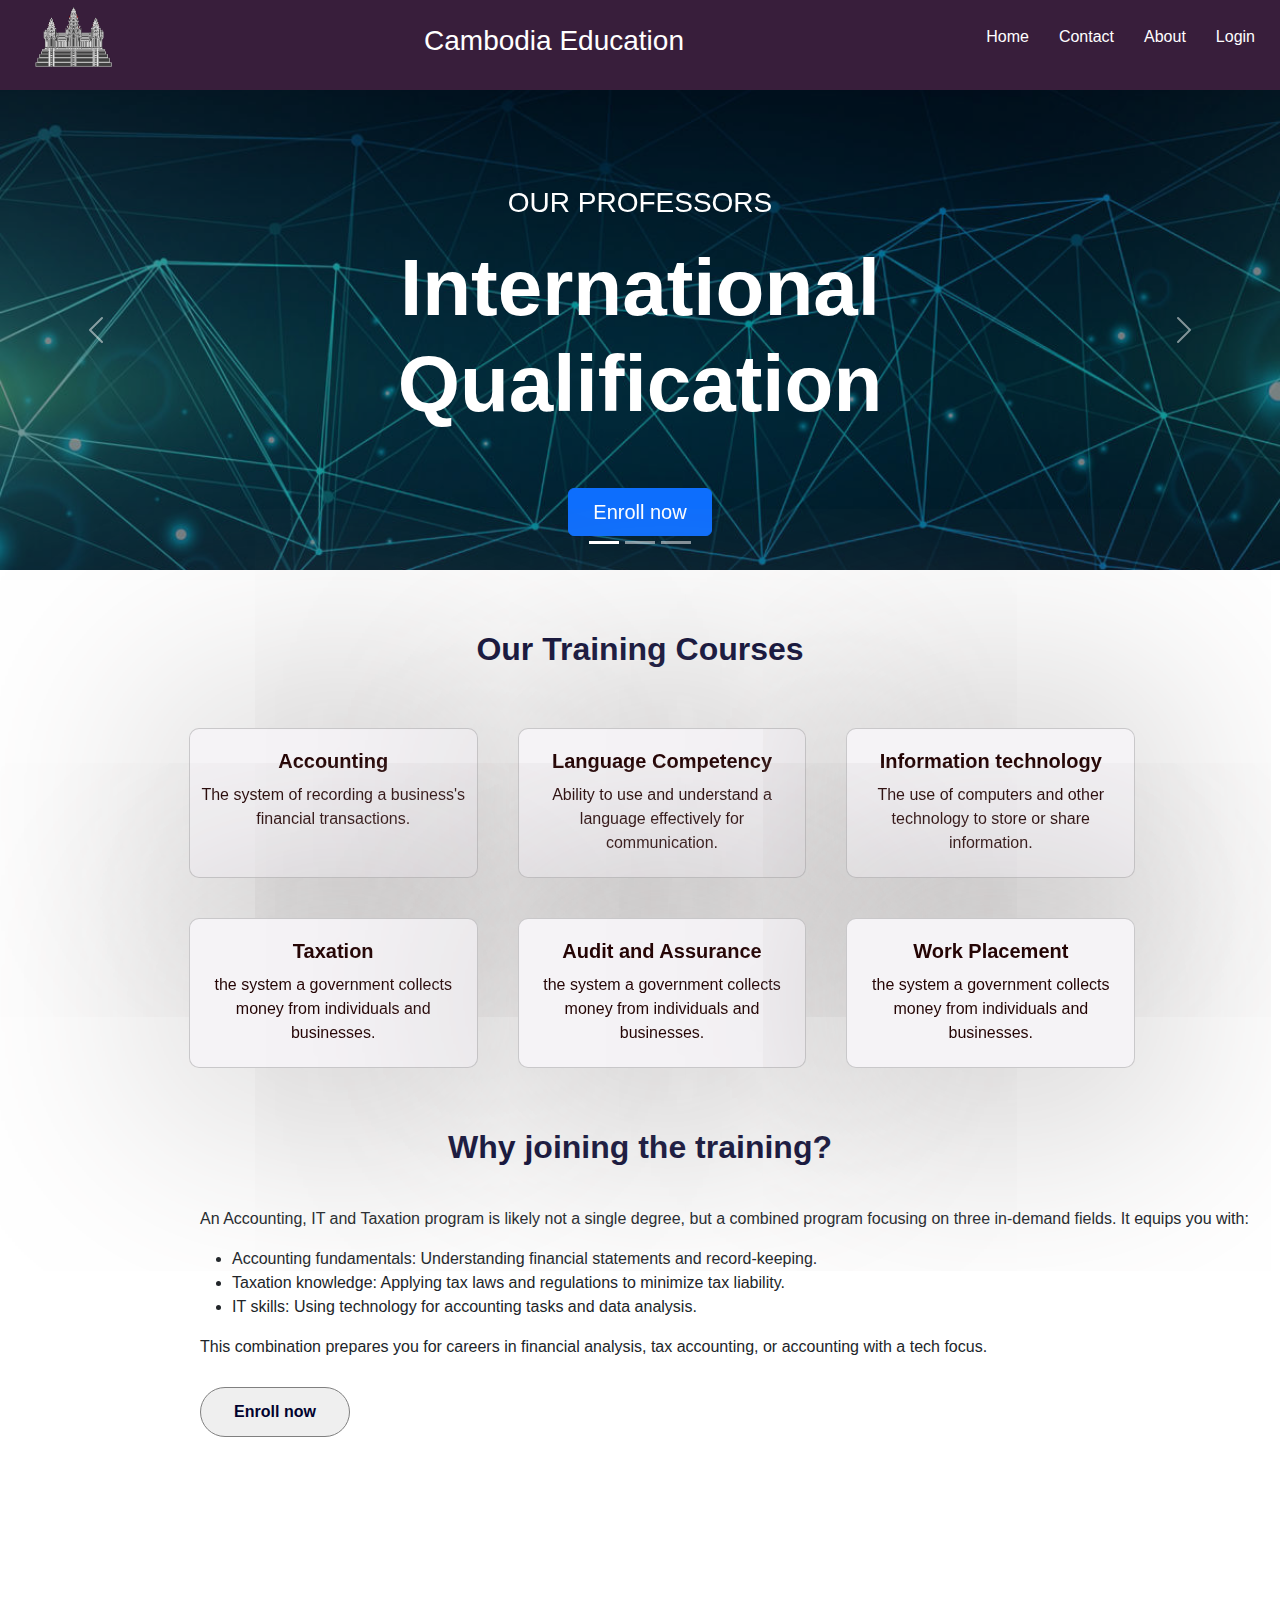
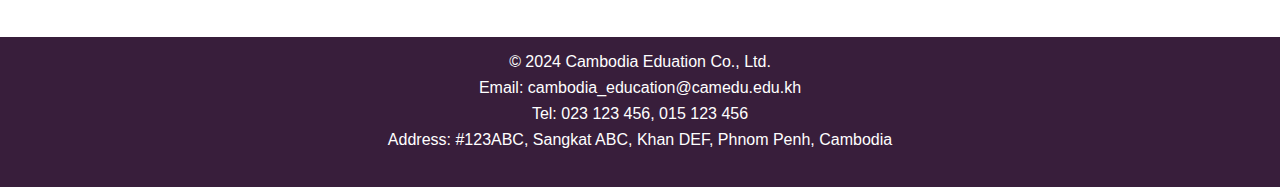
<file: index.html>
<!DOCTYPE html>
<html lang="en">
<head>
    <meta charset="UTF-8">
    <meta name="viewport" content="width=device-width, initial-scale=1.0">
    <title>Management</title>
    <link rel="icon" type="image/x-icon" href="/Logo 1.png">
    <link rel="stylesheet" href="/bootstrap-5.3.3-dist/bootstrap-5.3.3-dist/css/bootstrap.min.css">
    <link rel="stylesheet" href="/CSS/style.css">
    <script src="https://cdn.jsdelivr.net/npm/bootstrap@5.3.3/dist/js/bootstrap.bundle.min.js" integrity="sha384-YvpcrYf0tY3lHB60NNkmXc5s9fDVZLESaAA55NDzOxhy9GkcIdslK1eN7N6jIeHz" crossorigin="anonymous"></script>
    <link rel="stylesheet" href="https://fonts.googleapis.com/css2?family=Material+Symbols+Outlined:opsz,wght,FILL,GRAD@20..48,100..700,0..1,-50..200" />
</head>
<body>
    <nav>
        <p><a href="/index.html">
            <img src="Logo 1.png" alt="index.html"></a></p>  
        <h3>
            Cambodia Education
        </h3> 
        <ul class="nav-right">
            <li class="nav-item">
                <a href="" class="nav-link">Home</a>
            </li>
            <li class="nav-item">
                <a href="/Pages/contact.html" class="nav-link">Contact</a>
            </li>
            <li class="nav-item">
                <a href="/Pages/about.html" class="nav-link" target="_blank">About</a>
            </li>
            <li class="nav-item">
                <a href="/Pages/login.html" class="nav-link">Login</a>
            </li>
        </ul>
    </nav>

    <div id="hero-carousel" class="carousel slide" data-bs-ride="carousel">
      <div class="carousel-indicators">
        <button type="button" data-bs-target="#hero-carousel" data-bs-slide-to="0" class="active" aria-current="true" aria-label="Slide 1"></button>
        <button type="button" data-bs-target="#hero-carousel" data-bs-slide-to="1" aria-label="Slide 2"></button>
        <button type="button" data-bs-target="#hero-carousel" data-bs-slide-to="2" aria-label="Slide 3"></button>
      </div>
  
      <div class="carousel-inner">
        <div class="carousel-item active c-item">
          <img src="/Virtual Library Background.II (1).jpg" class="d-block w-100 c-img" alt="Slide 1">
          <div class="carousel-caption top-0 mt-4">
            <p class="mt-5 fs-3 text-uppercase">Our professors</p>
            <h1 class="display-1 fw-bolder text-capitalize">International Qualification</h1>
            <button class="btn btn-primary px-4 py-2 fs-5 mt-5">Enroll now</button>
          </div>
        </div>
        <div class="carousel-item c-item">
          <img src="/Pic3.jpg" class="d-block w-100 c-img" alt="Slide 2">
          <div class="carousel-caption top-0 mt-4">
            <p class="text-uppercase fs-3 mt-5">Facilities</p>
            <p class="display-1 fw-bolder text-capitalize">High technology</p>
            <button class="btn btn-primary px-4 py-2 fs-5 mt-5" data-bs-toggle="modal"
              data-bs-target="#booking-modal">About us</button>
          </div>
        </div>
        <div class="carousel-item c-item">
          <img src="/Pic4.jpg" class="d-block w-100 c-img" alt="Slide 3">
          <div class="carousel-caption top-0 mt-4">
            <p class="text-uppercase fs-3 mt-5">expertise</p>
            <p class="display-1 fw-bolder text-capitalize">Professionalism</p>
            <button class="btn btn-primary px-4 py-2 fs-5 mt-5" data-bs-toggle="modal"
              data-bs-target="#booking-modal">Login</button>
          </div>
        </div>
      </div>
      <button class="carousel-control-prev" type="button" data-bs-target="#hero-carousel" data-bs-slide="prev">
        <span class="carousel-control-prev-icon" aria-hidden="true"></span>
        <span class="visually-hidden">Previous</span>
      </button>
      <button class="carousel-control-next" type="button" data-bs-target="#hero-carousel" data-bs-slide="next">
        <span class="carousel-control-next-icon" aria-hidden="true"></span>
        <span class="visually-hidden">Next</span>
      </button>
    </div>

    <h2 class="section1">Our Training Courses</h2>

    <section class="grid">
        <div class="grid">
            <div class="card">
                <h5>Accounting</h5>
                <p>The system of recording a business's financial transactions.</p>
            </div>
            <div class="card">
                <h5>Language Competency</h5>
                <p>Ability to use and understand a language effectively for communication.</p>
            </div>
            <div class="card">
                <h5>Information technology</h5>
                <p>The use of computers and other technology to store or share information.</p>
            </div>
            <div class="card">
                <h5>Taxation</h5>
                <p>the system a government collects money from individuals and businesses.</p>
            </div>
            <div class="card">
              <h5>Audit and Assurance</h5>
              <p>the system a government collects money from individuals and businesses.</p>
          </div>
          <div class="card">
            <h5>Work Placement</h5>
            <p>the system a government collects money from individuals and businesses.</p>
        </div>
        </div>
    </section>
    <h2 class="section1">Why joining the training?</h2>
    <div class="content1">
      <p>An Accounting, IT and Taxation program is likely not a single degree, but a combined program focusing on three in-demand fields. It equips you with:</p>
      <ul>
        <li>Accounting fundamentals: Understanding financial statements and record-keeping.</li>
        <li>Taxation knowledge: Applying tax laws and regulations to minimize tax liability.</li>
        <li>IT skills: Using technology for accounting tasks and data analysis.</li>
      </ul>
      <p>This combination prepares you for careers in financial analysis, tax accounting, or accounting with a tech focus.</p>
      <button>Enroll now</button>
  </div>
  <footer>
    <div class="footer-item">
      <p>&copy; 2024 Cambodia Eduation Co., Ltd.</p>
      <p>Email: cambodia_education@camedu.edu.kh</p>
      <p>Tel: 023 123 456, 015 123 456</p>
      <p>Address: #123ABC, Sangkat ABC, Khan DEF, Phnom Penh, Cambodia</p>
    </div>
  </footer>

</body>
</html>
</file>
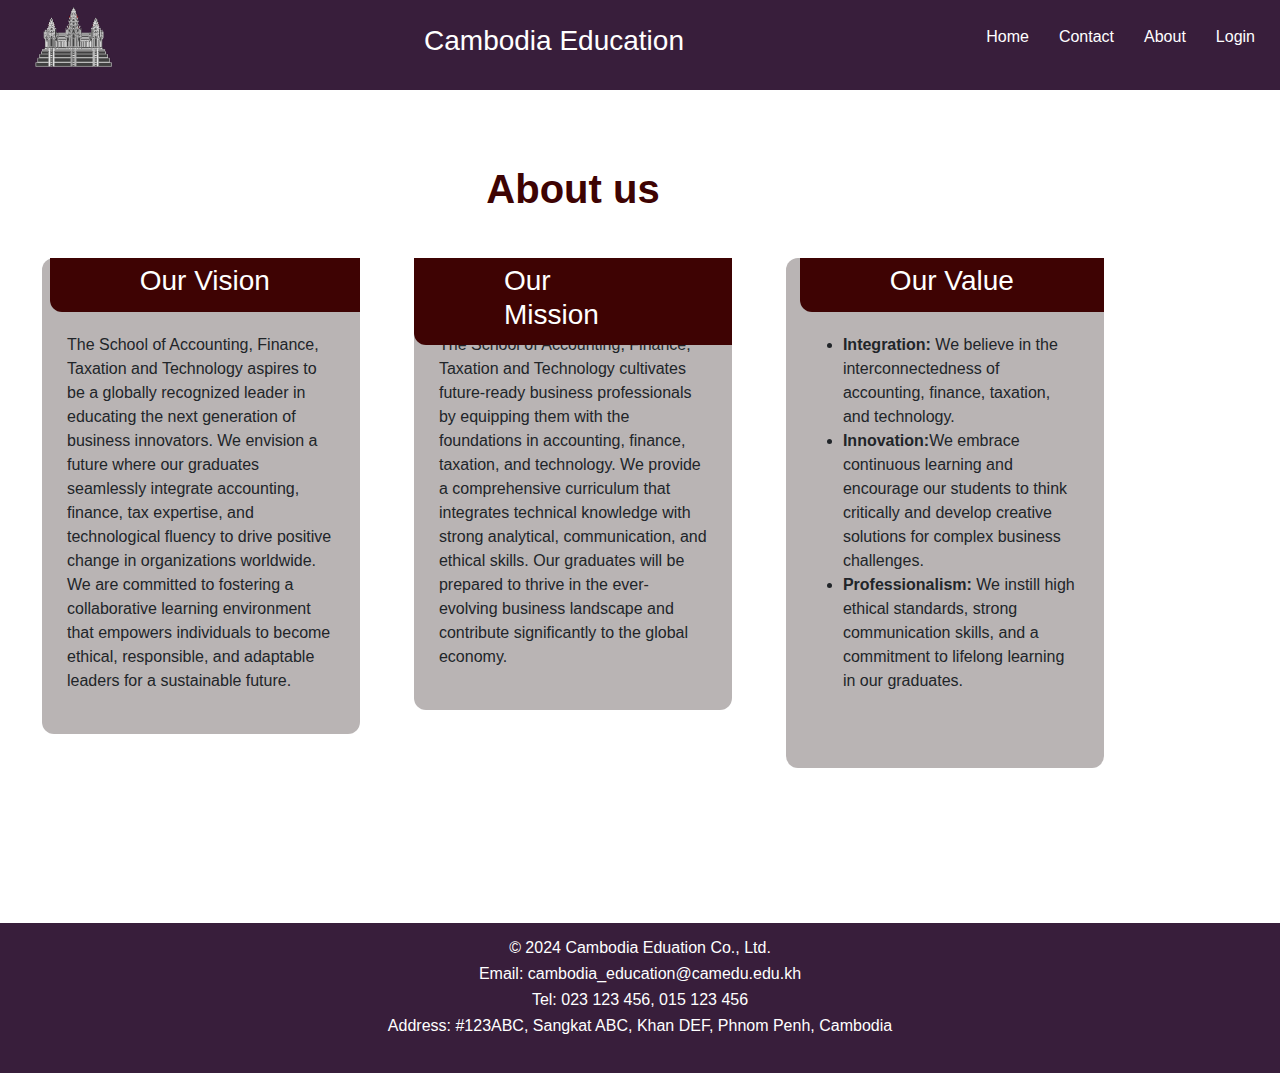
<file: Pages/about.html>
<!doctype html>
<html lang="en">
  <head>
    <meta charset="utf-8">
    <meta name="viewport" content="width=device-width, initial-scale=1">
    <title>About</title>
    <link href="https://cdn.jsdelivr.net/npm/bootstrap@5.3.3/dist/css/bootstrap.min.css" rel="stylesheet" integrity="sha384-QWTKZyjpPEjISv5WaRU9OFeRpok6YctnYmDr5pNlyT2bRjXh0JMhjY6hW+ALEwIH" crossorigin="anonymous">
    <link rel="icon" type="image/x-icon" href="/Logo 1.png">
</head>
<style>
  *{
    box-sizing: border-box;
    margin:0;
    padding:0;
  }
  
  body{
    font-family: 'Lato', sans-serif;  
  }
  
  .row{
    width: 100%;
  }
  
  .menu-title{
    text-align: center;
    margin-bottom: 30px;
  }
  
  .container{
   position: relative;
   top:60px;
   margin: 15px; 
  }
  
  .item{
    position: relative;
    top: 0;
    background-color:#b9b4b4;
    margin: 15px;
    padding: 25px;
    border-radius: 12px;
  }
  
  .item p{
    margin-top: 50px;
    text-align: left;
    font-size:100%;
  }

  .menu-title{
    font-weight: bold;
    color:#3e0303 ;
  }

  .item-title{
    position: absolute;
    top:0;
    right: 0px;
    padding: 6px 90px;
    border-bottom-left-radius: 12px;
  }
  
  #title-one {
    background-color: #3e0303;
  } 
  
  #title-two{
    background-color: #3e0303;
  }
  
  #title-three{
    background-color: #3e0303;
  }
  
  /* Simple Responsive Framework. */
  /*------ Desktop ------*/
  @media (min-width: 992px){
    .col-lg-1, .col-lg-2, .col-lg-3, .col-lg-4, .col-lg-5, .col-lg-6, .col-lg-7, .col-lg-8, .col-lg-9, .col-lg-10, .col-lg-11, .col-lg-12 {
      float: left;  
    }
    .col-lg-1 {
      width: 8.33%;
    }
    .col-lg-2 {
      width: 16.66%;
    }
    .col-lg-3 {
      width: 25%;
    }
    .col-lg-4 {
      width: 33.33%;
    }
    .col-lg-5 {
      width: 41.66%;
    }
    .col-lg-6 {
      width: 50%;
    }
    .col-lg-7 {
      width: 58.33%;
    }
    .col-lg-8 {
      width: 66.66%;
    }
    .col-lg-9 {
      width: 74.99%;
    }
    .col-lg-10 {
      width: 83.33%;
    }
    .col-lg-11 {
      width: 91.66%;
    }
    .col-lg-12 {
      width: 100%;
    }
  
  }
  
  
  /*------ Tablet ------*/
  @media (min-width: 768px) and (max-width: 991px){
    .col-lg-4 {
      width: 50%;
      float: left;
    }
    .col-lg-tablet{
     width: 100%;
     float: left;
   }
  }


  nav, .nav-right, .nav-item{
    display: flex;
    justify-content: space-between;
    align-items: center;
    background: rgb(56, 30, 59);
}


nav, h3{
    color: white;

}
.nav-right{
    color: white;
    list-style-type: none;
    padding: 10px;
}

.nav-link{  
   padding: 15px;

}
.nav-link:hover{
    border-bottom: 2px solid white;
}

nav img{
    height: 60px;
    padding-left: 35px;
    padding-right: 35px;

}


  
  
  /*------ Mobile ------*/
  @media (max-width: 767px){
    .col-lg-4{
      width: 100%;
      float: left;
    }
  }

  footer{
  margin-top: 200px;
  padding: 20px;
  left: 0;
  bottom: 0;
  width: 100%;
  height: 150px;
  background-color: rgb(56, 30, 59);
  color: white;
  text-align: center;
  line-height: 10px;
}


</style>
<body>
  <nav>
    <p><a href="/index.html">
        <img src="/Logo 1.png" alt="index.html"></a></p>  
    <h3>
        Cambodia Education
    </h3> 
    <ul class="nav-right">
        <li class="nav-item">
            <a href="/index.html" class="nav-link">Home</a>
        </li>
        <li class="nav-item">
            <a href="contact.html" class="nav-link">Contact</a>
        </li>
        <li class="nav-item">
            <a href="/Pages/about.html" class="nav-link" target="_blank">About</a>
        </li>
        <li class="nav-item">
            <a href="login.html" class="nav-link">Login</a>
        </li>
    </ul>
</nav>


    <div class="container">
        <div class="row">
    
        <h1 class="menu-title">About us</h1>
          <div class="col-lg-4">
            <div class="item">
              <div class="item-title" id="title-one">
                <h3>Our Vision</h3>
              </div>
              <p>
                The School of Accounting, Finance, Taxation and Technology aspires to be a globally recognized leader in  educating the  next generation of business innovators. We envision a future where our graduates  seamlessly integrate  accounting, finance, tax expertise, and technological fluency to drive positive change in  organizations  worldwide. We are committed to fostering a collaborative learning environment that empowers  individuals  to become ethical, responsible, and adaptable leaders for a sustainable future.
              </p>
            </div>
          </div>
          <div class="col-lg-4">
            <div class="item">
             <div class="item-title" id="title-two">
              <h3>Our Mission</h3>
            </div>
            <p>The School of Accounting, Finance, Taxation and Technology cultivates future-ready business professionals by equipping them with the  foundations in accounting, finance, taxation, and technology. We provide a comprehensive curriculum that integrates technical knowledge with strong analytical, communication, and ethical  skills. Our graduates will be prepared to thrive in the ever-evolving business landscape and contribute  significantly to the global economy.</p>
          </div>
        </div>
        <div class="col-lg-4 col-lg-tablet">
          <div class="item">
           <div class="item-title" id="title-three">
            <h3>Our Value</h3>
          </div>
          <p>
            <ul>
              <li><b>Integration:</b> We believe in the interconnectedness of accounting, finance, taxation, and technology.</li>
              <li><b>Innovation:</b>We embrace continuous learning and encourage our students to think critically and develop creative solutions for complex business challenges.</li>
              <li><b>Professionalism:</b> We instill high ethical standards, strong communication skills, and a commitment to lifelong learning in our graduates.</li>
            </ul>
          </p>
        </div>
      </div>
    
    </div>
    </div>
  <footer>
    <div class="footer-item">
      <p>&copy; 2024 Cambodia Eduation Co., Ltd.</p>
      <p>Email: cambodia_education@camedu.edu.kh</p>
      <p>Tel: 023 123 456, 015 123 456</p>
      <p>Address: #123ABC, Sangkat ABC, Khan DEF, Phnom Penh, Cambodia</p>
    </div>
  </footer>
    
</body>
</html>    
</body>
</html>
</file>
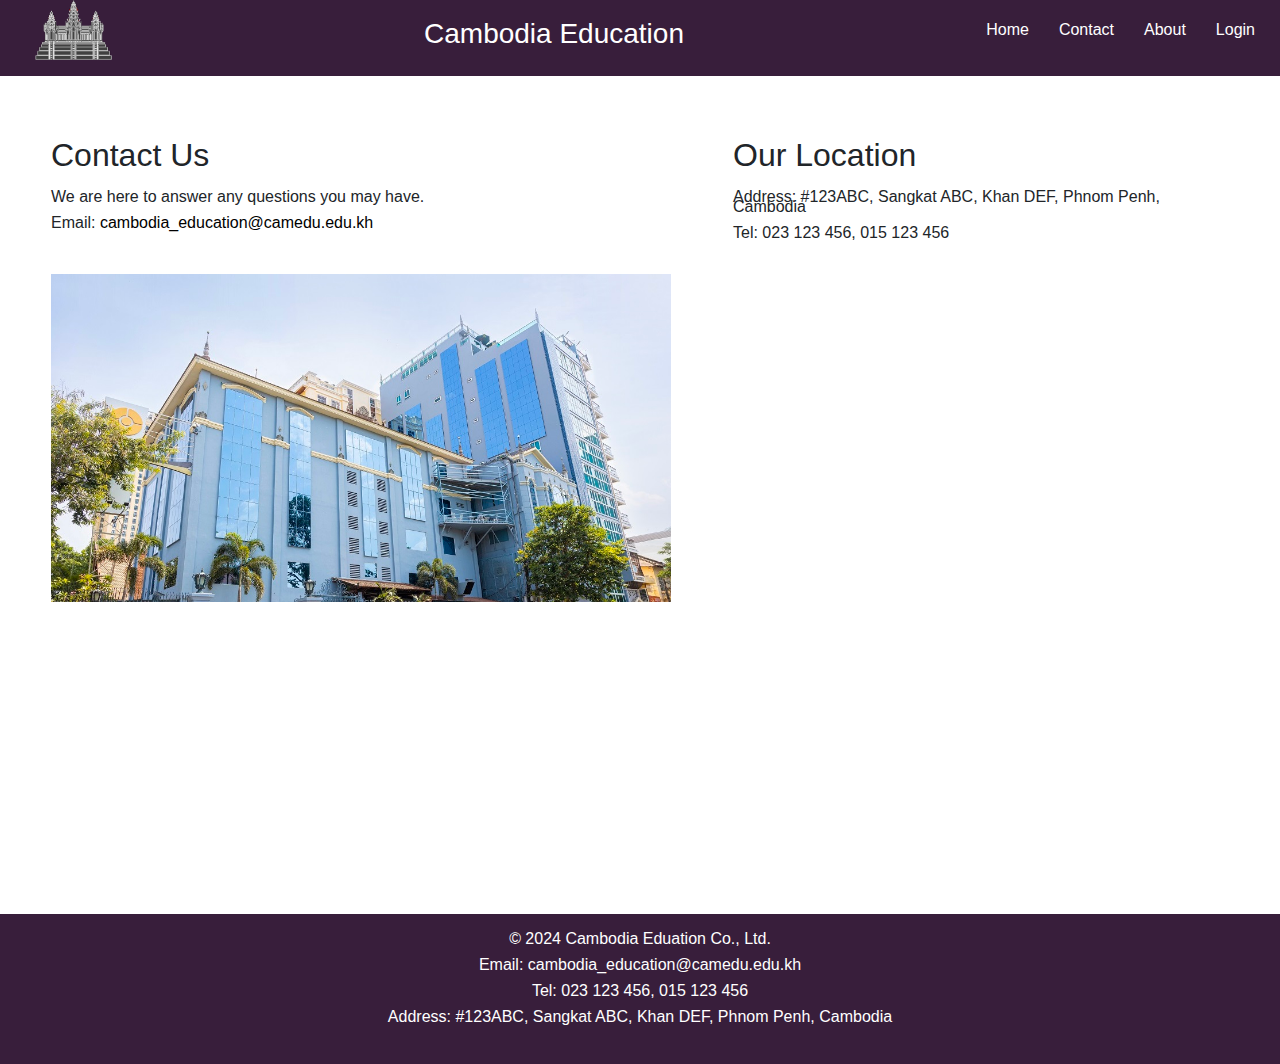
<file: Pages/contact.html>
<!doctype html>
<html lang="en">
  <head>
    <meta charset="utf-8">
    <meta name="viewport" content="width=device-width, initial-scale=1">
    <title>Contact</title>
    <link href="https://cdn.jsdelivr.net/npm/bootstrap@5.3.3/dist/css/bootstrap.min.css" rel="stylesheet" integrity="sha384-QWTKZyjpPEjISv5WaRU9OFeRpok6YctnYmDr5pNlyT2bRjXh0JMhjY6hW+ALEwIH" crossorigin="anonymous">
    <link rel="icon" type="image/x-icon" href="/Logo 1.png">
</head>
<style>
  *{
    box-sizing: border-box;
    margin:0;
    padding:0;
  }
  
  body{
    font-family: 'Lato', sans-serif;  
  }
  
  .row{
    width: 100%;
  }
  
  .menu-title{
    text-align: center;
    margin-bottom: 30px;
  }
  
  .container{
   position: relative;
   top:60px;
   margin: 15px; 
  }
  
  .item{
    position: relative;
    top: 0;
    background-color:#b9b4b4;
    margin: 15px;
    padding: 25px;
    border-radius: 12px;
  }
  
  .item p{
    margin-top: 50px;
    text-align: left;
    font-size:100%;
  }

  .menu-title{
    font-weight: bold;
    color:#3e0303 ;
  }

  .item-title{
    position: absolute;
    top:0;
    right: 0px;
    padding: 6px 90px;
    border-bottom-left-radius: 12px;
  }
  
  #title-one {
    background-color: #3e0303;
  } 
  
  #title-two{
    background-color: #3e0303;
  }
  
  #title-three{
    background-color: #3e0303;
  }
  
  /* Simple Responsive Framework. */
  /*------ Desktop ------*/
  @media (min-width: 992px){
    .col-lg-1, .col-lg-2, .col-lg-3, .col-lg-4, .col-lg-5, .col-lg-6, .col-lg-7, .col-lg-8, .col-lg-9, .col-lg-10, .col-lg-11, .col-lg-12 {
      float: left;  
    }
    .col-lg-1 {
      width: 8.33%;
    }
    .col-lg-2 {
      width: 16.66%;
    }
    .col-lg-3 {
      width: 25%;
    }
    .col-lg-4 {
      width: 33.33%;
    }
    .col-lg-5 {
      width: 41.66%;
    }
    .col-lg-6 {
      width: 50%;
    }
    .col-lg-7 {
      width: 58.33%;
    }
    .col-lg-8 {
      width: 66.66%;
    }
    .col-lg-9 {
      width: 74.99%;
    }
    .col-lg-10 {
      width: 83.33%;
    }
    .col-lg-11 {
      width: 91.66%;
    }
    .col-lg-12 {
      width: 100%;
    }
  
  }
  
  
  /*------ Tablet ------*/
  @media (min-width: 768px) and (max-width: 991px){
    .col-lg-4 {
      width: 50%;
      float: left;
    }
    .col-lg-tablet{
     width: 100%;
     float: left;
   }
  }


  nav, .nav-right, .nav-item{
    display: flex;
    justify-content: space-between;
    align-items: center;
    background: rgb(56, 30, 59);
}


nav, h3{
    color: white;

}
.nav-right{
    color: white;
    list-style-type: none;
    padding: 10px;
}

.nav-link{  
   padding: 15px;

}
.nav-link:hover{
    border-bottom: 2px solid white;
}

nav img{
    height: 60px;
    padding-left: 35px;
    padding-right: 35px;

}

body {
  font-family: Arial, sans-serif;
  margin: 0;
  padding: 0;
  line-height: 10px;
}

header {
  padding: 20px;
  text-align: center;
}


main {
  display: flex;
  flex-wrap: wrap;
  justify-content: space-around;
  padding: 20px;
}

.contact-info,
.map {
    width: 40%; /* Make sections stack on small screens */
    
}

.contact-info img {
  width: 100%;
  margin-bottom: 20px;
  margin-top: 20px;
}

.map iframe {
  width: 100%;
  margin-bottom: 20px;
  margin-top: 20px;
}

footer {
  background-color: #f0f0f0;
  text-align: center;
  padding: 10px;
}

a {
  color: #000;
  text-decoration: none;
}


@media only screen and (max-width: 768px) {
  h1 {
    font-size: 1.5em;
  }
}
.contact-info, img .pic1{
    height: 28%;
    width: 50%;
}
footer{
  margin-top: 200px;
  padding: 20px;
  left: 0;
  bottom: 0;
  width: 100%;
  height: 150px;
  background: rgb(56, 30, 59);
  color: white;
  text-align: center;
  line-height: 10px;
}

</style>

<body>
  <nav>
    <p><a href="/index.html">
        <img src="/Logo 1.png" alt="index.html"></a></p>  
    <h3>
        Cambodia Education
    </h3> 
    <ul class="nav-right">
        <li class="nav-item">
            <a href="/index.html" class="nav-link">Home</a>
        </li>
        <li class="nav-item">
            <a href="contact.html" class="nav-link">Contact</a>
        </li>
        <li class="nav-item">
            <a href="/Pages/about.html" class="nav-link" target="_blank">About</a>
        </li>
        <li class="nav-item">
            <a href="login.html" class="nav-link">Login</a>
        </li>
    </ul>
</nav>
<header>
    
  </header>

  <main>
    <section class="contact-info">
        <h2>Contact Us</h2><br>
      <p>We are here to answer any questions you may have.</p>
      <p>Email: <a href="#">cambodia_education@camedu.edu.kh</a></p> <br>
      <img class="pic1" src="/CamEd Building Updated-E.jpg" alt="School Image">
    </section>
    <section class="map">
        <h2>Our Location</h2><br>
        <p>Address: #123ABC, Sangkat ABC, Khan DEF, Phnom Penh, Cambodia</p>
        <p>Tel: 023 123 456, 015 123 456</p><br>
      <iframe src="https://www.google.com/maps/embed?pb=!1m18!1m12!1m3!1d15634.780747486471!2d104.89878501738282!3d11.57369535094108!2m3!1f0!2f0!3f0!3m2!1i1024!2i768!4f13.1!3m3!1m2!1s0x3109514442da53f3%3A0x101b66669f6fb459!2sCamEd%20Business%20School!5e0!3m2!1sen!2skh!4v1713967943188!5m2!1sen!2skh"style="border:0;" allowfullscreen="" loading="lazy" referrerpolicy="no-referrer-when-downgrade"" width="100%" height="390" style="border:0;" allowfullscreen="" aria-hidden="false" tabindex="0"></iframe>
      
    </section>
  </main>

  <footer>
    <div class="footer-item">
      <p>&copy; 2024 Cambodia Eduation Co., Ltd.</p>
      <p>Email: cambodia_education@camedu.edu.kh</p>
      <p>Tel: 023 123 456, 015 123 456</p>
      <p>Address: #123ABC, Sangkat ABC, Khan DEF, Phnom Penh, Cambodia</p>
    </div>
  </footer>
  
    
</body>
</html>    
</body>
</html>
</file>
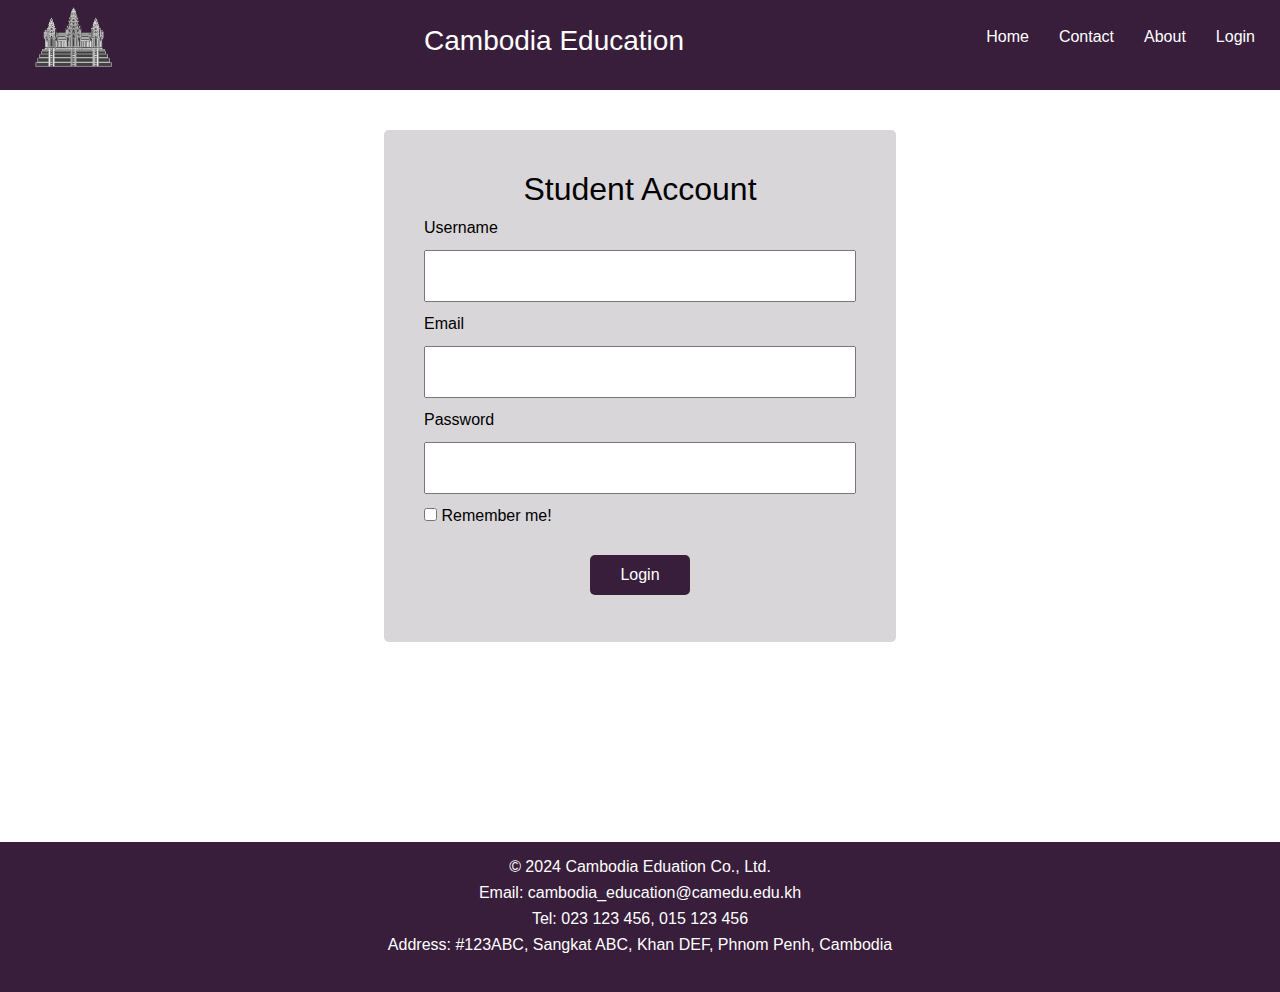
<file: Pages/login.html>
<!DOCTYPE html>
<html lang="en">
<head>
    <meta charset="UTF-8">
    <meta name="viewport" content="width=device-width, initial-scale=1.0">
    <title>Login</title>
    <link rel="icon" type="image/x-icon" href="/Logo 1.png">
    <link rel="stylesheet" href="/bootstrap-5.3.3-dist/bootstrap-5.3.3-dist/css/bootstrap.min.css">
    <link rel="stylesheet" href="/CSS/style.css">
    <script src="https://cdn.jsdelivr.net/npm/bootstrap@5.3.3/dist/js/bootstrap.bundle.min.js" integrity="sha384-YvpcrYf0tY3lHB60NNkmXc5s9fDVZLESaAA55NDzOxhy9GkcIdslK1eN7N6jIeHz" crossorigin="anonymous"></script>
    <link rel="stylesheet" href="https://fonts.googleapis.com/css2?family=Material+Symbols+Outlined:opsz,wght,FILL,GRAD@20..48,100..700,0..1,-50..200" />
    <style>
        *{
    padding: 0px;
    margin: 0px;
    box-sizing: border-box;
}


nav, .nav-right, .nav-item{
    display: flex;
    justify-content: space-between;
    align-items: center;
    background: rgb(56, 30, 59);
}


nav, h3{
    color: white;

}
.nav-right{
    color: white;
    list-style-type: none;
    padding: 10px;
}

nav{
    margin-bottom: 40px;
}

.nav-link{  
   padding: 15px;

}
.nav-link:hover{
    border-bottom: 2px solid white;
}

h2{
    text-align: center;
    color: black;
}
form{
    font-family: Arial, Helvetica, sans-serif;
    width: 40%;
    margin: auto;
    padding: 40px;
    background: rgb(216, 214, 216);
    border-radius: 5px;
    color: black;
}
input[type=text], input[type=email], input[type=password]{
    width: 100%;
    padding: 12px 0px;
    margin: 10px 0px;
}
button{
    margin-top: 20px;
    padding: 8px;
    width: 100px;
    background:rgb(56, 30, 59);
    border: none;
    border-radius: 5px;
    color: white;
    }
.btn{
    display: flex;
    justify-content: center;
}

footer{
  margin-top: 200px;
  padding: 20px;
  left: 0;
  bottom: 0;
  width: 100%;
  height: 150px;
  background: rgb(56, 30, 59);
  color: white;
  text-align: center;
  line-height: 10px;
}




    </style>
</head>
<body>
    <nav>
        <p><a href="/index.html">
            <img src="/Logo 1.png" alt="index.html"></a></p>  
        <h3>
            Cambodia Education
        </h3> 
        <ul class="nav-right">
            <li class="nav-item">
                <a href="/index.html" class="nav-link">Home</a>
            </li>
            <li class="nav-item">
                <a href="/Pages/contact.html" class="nav-link">Contact</a>
            </li>
            <li class="nav-item">
                <a href="/Pages/about.html" class="nav-link" target="_blank">About</a>
            </li>
            <li class="nav-item">
                <a href="login.html" class="nav-link">Login</a>
            </li>
        </ul>
    </nav>
    <form action="">
        <h2>Student Account</h2>
        <label for="username">Username</label>
        <input type="text" name="username" id="Username">
        <label for="email">Email</label>
        <input type="email" name="Email" id="Email">
        <label for="password">Password</label>
        <input type="text" name="password" id="password" >
        <label for="remember">
            <input type="checkbox" name="Remember" id="Remember">  Remember me!
        </label>
        <div class="btn">
            <button>Login</button>
        </div>
    </form>  
    <footer>
        <div class="footer-item">
          <p>&copy; 2024 Cambodia Eduation Co., Ltd.</p>
          <p>Email: cambodia_education@camedu.edu.kh</p>
          <p>Tel: 023 123 456, 015 123 456</p>
          <p>Address: #123ABC, Sangkat ABC, Khan DEF, Phnom Penh, Cambodia</p>
        </div>
      </footer>
</body>
</html>
</file>
<file: CSS/style.css>
*{
    padding: 0px;
    margin: 0px;
    box-sizing: border-box;
}


nav, .nav-right, .nav-item{
    display: flex;
    justify-content: space-between;
    align-items: center;
    background: rgb(56, 30, 59);
}


nav, h3{
    color: white;

}
.nav-right{
    color: white;
    list-style-type: none;
    padding: 10px;
}

.nav-link{  
   padding: 15px;

}
.nav-link:hover{
    border-bottom: 2px solid white;
}

.c-item {
    height: 480px;
  }
  
  .c-img {
    height: 100%;
    object-fit: cover;
    filter: brightness(0.6);
}

nav img{
    height: 60px;
    padding-left: 35px;
    padding-right: 35px;

}

.grid{
    display: grid;
    width: 95%;
    margin: auto;
    margin-left: 10%;
    margin-top: 30px;
    grid-template-columns: 50% 50% 50%;
    gap: 40px;
}


.card{
    text-align: center;
    padding: 10px;
    background: rgb(245, 243, 246);
    height: 150px;
    box-shadow: 5px 5px 500px rgb(160, 156, 156);
    border-radius: 10px;
    cursor: pointer;
    color: rgb(36, 4, 4);
}
.card h5{
    margin: 10px 0px;
    font-weight: bold;
}
.card span{
    font-size: 25px;
    cursor: pointer;
}
.card:hover{
    background: rgb(56, 30, 59);
    color: white;

}
.content1 button{
    margin-top: 12px;
    padding: 12px;
    width: 150px;
    border: 1px solid gray;
    border-radius: 200px;
    font-weight: bold;
    color: rgb(2, 2, 46);
    cursor: pointer;
}

.content1 button:hover{
    outline: none;
    border: none;
    border-radius: 200px;
    font-weight: bold;
    color: white;
    background: rgb(56, 30, 59);
}
.section1{
  margin-top: 60px;
  color: rgb(2, 2, 46);
  font-weight: bold;
  text-align: center;
}

.material-symbols-outlined{
  color: brown;
  font-size: 20px;
}
.content1{
  margin-top: 40px;
  margin-left: 200px;
}

footer{
  margin-top: 200px;
  padding: 20px;
  left: 0;
  bottom: 0;
  width: 100%;
  height: 150px;
  background: rgb(56, 30, 59);
  color: white;
  text-align: center;
  line-height: 10px;
}


























  
  body{
    font-family: 'Lato', sans-serif;  
  }
  
  .row{
    width: 100%;
  }
  
  .menu-title{
    text-align: center;
    margin-bottom: 30px;
  }
  
  .container{
   position: relative;
   top:60px;
   margin: 15px; 
  }
  
  .item{
    position: relative;
    top: 0;
    background-color:#999999;
    margin: 15px;
    padding: 25px;

  }
  
  .item p{
    margin-top: 18px;
    text-align: justify;
    font-size:100%;
  }
  
  .item-title{
    position: absolute;
    top:0;
    right: 0px;
    background: green; 
    padding: 6px 90px;
    border-left: 2px solid #000;
    border-bottom: 2px solid #000;
  }
  
  #title-one {
    background-color: #D59898;
  } 
  
  #title-two{
    background-color: #C14543;
  }
  
  #title-three{
    background-color: #E5D198;
  }
  
  /* Simple Responsive Framework. */
  /*------ Desktop ------*/
  @media (min-width: 992px){
    .col-lg-1, .col-lg-2, .col-lg-3, .col-lg-4, .col-lg-5, .col-lg-6, .col-lg-7, .col-lg-8, .col-lg-9, .col-lg-10, .col-lg-11, .col-lg-12 {
      float: left;  
    }
    .col-lg-1 {
      width: 8.33%;
    }
    .col-lg-2 {
      width: 16.66%;
    }
    .col-lg-3 {
      width: 25%;
    }
    .col-lg-4 {
      width: 33.33%;
    }
    .col-lg-5 {
      width: 41.66%;
    }
    .col-lg-6 {
      width: 50%;
    }
    .col-lg-7 {
      width: 58.33%;
    }
    .col-lg-8 {
      width: 66.66%;
    }
    .col-lg-9 {
      width: 74.99%;
    }
    .col-lg-10 {
      width: 83.33%;
    }
    .col-lg-11 {
      width: 91.66%;
    }
    .col-lg-12 {
      width: 100%;
    }
  
  }
  
  
  /*------ Tablet ------*/
  @media (min-width: 768px) and (max-width: 991px){
    .col-lg-4 {
      width: 50%;
      float: left;
    }
    .col-lg-tablet{
     width: 100%;
     float: left;
   }
  }
  
  
  /*------ Mobile ------*/
  @media (max-width: 767px){
    .col-lg-4{
      width: 100%;
      float: left;
    }
  }
</file>
